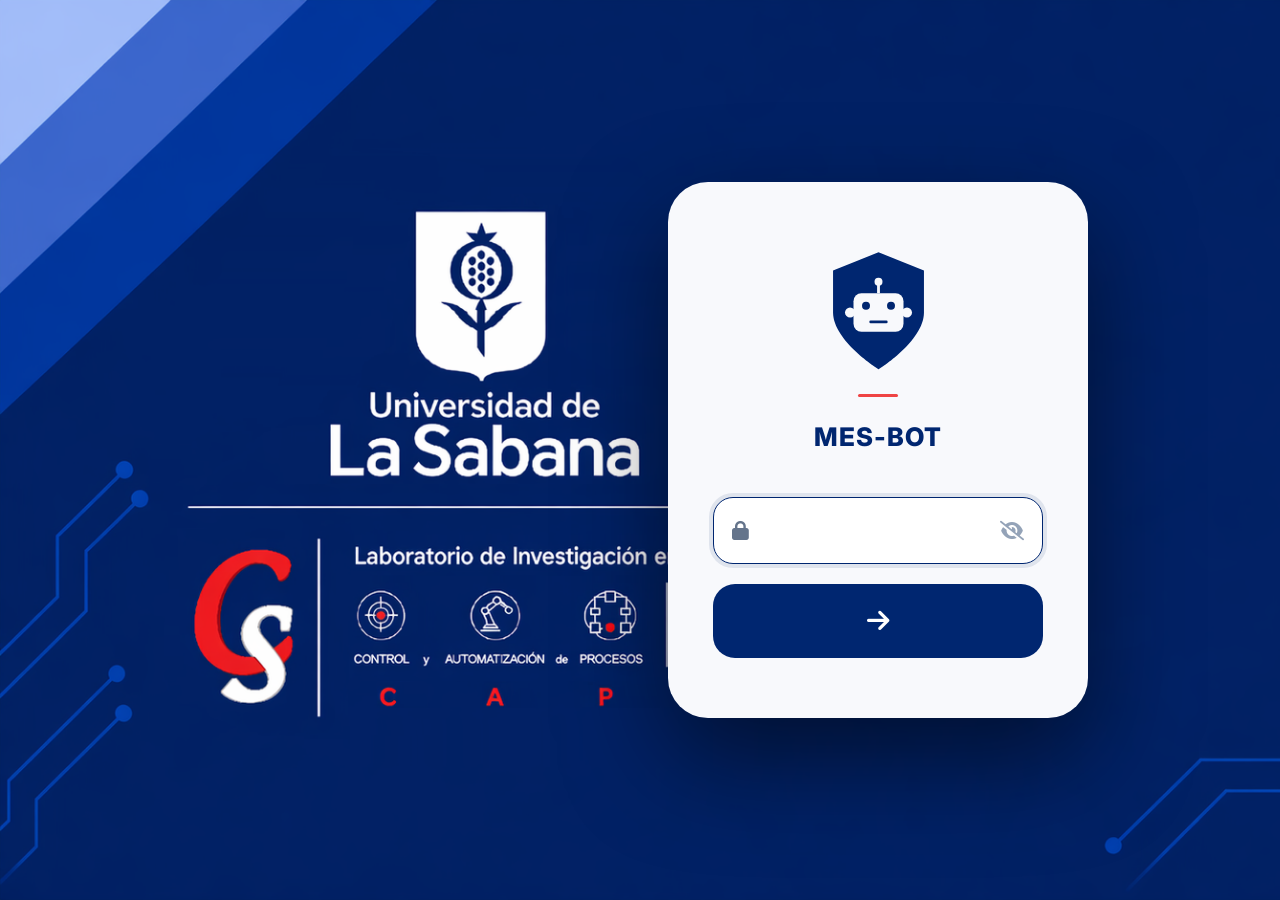
<file: assets/index.html>
<!DOCTYPE html>
<html lang="es">
<head>
  <meta charset="UTF-8">
  <meta name="viewport" content="width=device-width, initial-scale=1.0">
  <title data-i18n="auth.welcome_title">MesBot - Login</title>
  <link rel="preconnect" href="https://fonts.googleapis.com">
  <link rel="preconnect" href="https://fonts.gstatic.com" crossorigin>
  <link href="https://fonts.googleapis.com/css2?family=Outfit:wght@300;400;600;700&family=Inter:wght@300;400;500;600;700&display=swap" rel="stylesheet">
  <link rel="stylesheet" href="https://cdnjs.cloudflare.com/ajax/libs/font-awesome/6.0.0/css/all.min.css">
  <link rel="stylesheet" href="common/css/theme.css">
  <link rel="stylesheet" href="common/css/responsive.css">
  <style>
     
    *, *::before, *::after { box-sizing: border-box; }

    html, body {
      margin: 0;
      padding: 0;
      width: 100%;
      max-width: 100%;
      overflow-x: hidden;
      font-family: var(--font-inter);
    }

     
    body {
      min-height: 100vh;
      min-height: 100dvh;  
      background-image: url('common/img/auth_background.png');
      background-size: cover;
      background-position: center top;
      background-repeat: no-repeat;
      background-color: #001a4d;
      display: flex;
      flex-direction: column;
      justify-content: flex-end;  
    }

     
    .login-container {
      width: 100%;
      padding: 0 16px 32px;
    }

     
    .login-card {
      width: 100%;
      background: rgba(248, 249, 252, 0.97);
      backdrop-filter: blur(12px);
      -webkit-backdrop-filter: blur(12px);
      padding: 40px 28px 36px;
      border-radius: 32px;
      box-shadow: 0 -8px 40px rgba(0, 0, 0, 0.35), 0 40px 60px rgba(0, 0, 0, 0.4);
      text-align: center;
      animation: cardRiseUp 0.7s cubic-bezier(0.16, 1, 0.3, 1);
    }

    @keyframes cardRiseUp {
      from { opacity: 0; transform: translateY(60px); }
      to   { opacity: 1; transform: translateY(0); }
    }

     
    .shield-icon-box {
      width: 100px;
      height: 100px;
      margin: 0 auto 4px;
      display: flex;
      align-items: center;
      justify-content: center;
    }

    .shield-icon-box svg {
      width: 90px;
      height: 90px;
    }

     
    .accent-line {
      width: 40px;
      height: 3px;
      background: #ef4444;
      margin: 12px auto 24px;
      border-radius: 2px;
    }

     
    .login-card h2 {
      margin: 0 0 32px;
      font-family: var(--font-inter);
      font-size: 1.5rem;
      font-weight: 800;
      color: #002670;
      letter-spacing: 0.04em;
      text-transform: uppercase;
    }

     
    .input-group { margin-bottom: 20px; }

    .input-wrapper {
      display: flex;
      align-items: center;
      background: #fff;
      border: 1.5px solid #d1d5db;
      border-radius: 20px;
      padding: 4px 18px;
      transition: all 0.25s ease;
    }

    .input-wrapper:focus-within {
      border-color: #002670;
      box-shadow: 0 0 0 4px rgba(0, 38, 112, 0.1);
    }

    .input-wrapper i.fa-lock {
      color: #64748b;
      font-size: 1.2rem;
      margin-right: 14px;
      flex-shrink: 0;
    }

    .input-wrapper input {
      flex: 1;
      min-width: 0;
      padding: 18px 0;
      border: none;
      font-size: 1.1rem;
      letter-spacing: 0.25em;
      outline: none;
      background: transparent;
      color: #1e293b;
    }

    .input-wrapper i.fa-eye-slash,
    .input-wrapper i.fa-eye {
      color: #94a3b8;
      font-size: 1.2rem;
      cursor: pointer;
      margin-left: 10px;
      flex-shrink: 0;
    }

     
    .login-btn {
      width: 100%;
      padding: 22px;
      background: #002670;
      color: #fff;
      border: none;
      border-radius: 22px;
      font-size: 1.5rem;
      cursor: pointer;
      transition: all 0.25s ease;
      display: flex;
      align-items: center;
      justify-content: center;
      -webkit-tap-highlight-color: transparent;
    }

    .login-btn:active {
      transform: scale(0.97);
      background: #001a4d;
    }

     
    #login-error {
      color: #ef4444;
      font-size: 0.9rem;
      font-weight: 600;
      margin-bottom: 18px;
      display: none;
    }

     
    @media (max-width: 900px), (orientation: portrait) and (max-width: 1024px) {
      body {
        flex-direction: column;
        justify-content: flex-end;
        align-items: stretch;
        padding: 0;
        background-image: url('common/img/auth_background_vertical.png');
        background-size: cover;
        background-position: top center;
        background-repeat: no-repeat;
        overflow: hidden;
      }

      .login-container {
        width: 100%;
        max-width: 100%;
        padding: 0 16px 32px;
      }

      .login-card {
        width: 100%;
        animation: cardRiseUp 0.7s cubic-bezier(0.16, 1, 0.3, 1);
        background: rgba(248, 249, 252, 0.97);
        backdrop-filter: blur(12px);
        -webkit-backdrop-filter: blur(12px);
        padding: 36px 24px 32px;
        border-radius: 28px 28px 0 0;
        margin-bottom: 0;
        box-shadow: 0 -12px 40px rgba(0, 0, 0, 0.4);
      }

      @keyframes cardRiseUp {
        from { opacity: 0; transform: translateY(60px); }
        to   { opacity: 1; transform: translateY(0); }
      }
    }

    @media (max-width: 480px) {
      .login-card h2 { font-size: 1.3rem; margin-bottom: 24px; }
      .shield-icon-box, .shield-icon-box svg { width: 86px; height: 86px; }
      .login-btn { padding: 18px; font-size: 1.3rem; }
    }

     
    @media (min-width: 901px) and (orientation: landscape) {
      body {
        flex-direction: row;
        align-items: center;
        justify-content: flex-end;
        padding: 0 15% 0 0;
        background-image: url('common/img/auth_background.png');
        background-size: cover;
        background-position: left center;
        background-color: #001a4d;
        overflow: hidden;
      }

      .login-container {
        width: auto;
        max-width: 460px;
        padding: 0;
      }

      .login-card {
        width: 420px;
        padding: 60px 45px;
        border-radius: 40px;
        background: #f8f9fc;
        backdrop-filter: none;
        -webkit-backdrop-filter: none;
        box-shadow: 0 40px 100px rgba(0, 0, 0, 0.5);
        animation: cardSlideIn 0.8s cubic-bezier(0.16, 1, 0.3, 1);
      }

      @keyframes cardSlideIn {
        from { opacity: 0; transform: translateX(50px); }
        to   { opacity: 1; transform: translateX(0); }
      }

      .shield-icon-box { width: 140px; height: 140px; }
      .shield-icon-box svg { width: 125px; height: 125px; }
      .login-card h2 { font-size: 1.6rem; margin-bottom: 45px; }
      .login-btn { padding: 24px; font-size: 1.6rem; }
      .login-btn:hover {
        background: #001a4d;
        transform: translateY(-2px);
        box-shadow: 0 10px 25px rgba(0, 38, 112, 0.3);
      }
    }
  </style>
</head>
<body>

  <div class="login-container">
    <div class="login-card">
      <div class="shield-icon-box">
        <svg viewBox="0 0 100 110" xmlns="http://www.w3.org/2000/svg">
          <path d="M50 2 L10 18 V55 C10 80 50 105 50 105 C50 105 90 80 90 55 V18 L50 2 Z" fill="#002670"/>
          <rect x="28" y="38" width="44" height="34" rx="7" fill="#f8f9fc"/>
          <circle cx="39" cy="49" r="3.5" fill="#002670"/>
          <circle cx="61" cy="49" r="3.5" fill="#002670"/>
          <rect x="42" y="62" width="16" height="2.5" rx="1" fill="#002670"/>
          <line x1="50" y1="38" x2="50" y2="28" stroke="#f8f9fc" stroke-width="2.5"/>
          <circle cx="50" cy="28" r="3.5" fill="#f8f9fc"/>
          <circle cx="25" cy="55" r="4.5" fill="#f8f9fc"/>
          <circle cx="75" cy="55" r="4.5" fill="#f8f9fc"/>
        </svg>
      </div>

      <div class="accent-line"></div>

      <h2 data-i18n="auth.login_title">MES-BOT</h2>

      <div id="login-error" data-i18n="auth.login_error">Acceso denegado</div>

      <form id="login-form">
        <div class="input-group">
          <div class="input-wrapper">
            <i class="fas fa-lock"></i>
            <input type="password" id="password-input" required autofocus autocomplete="current-password">
            <i class="fas fa-eye-slash" id="toggle-password"></i>
          </div>
        </div>
        <button type="submit" class="login-btn">
          <i class="fas fa-arrow-right"></i>
        </button>
      </form>
    </div>
  </div>

  <script src="common/libs/language_manager.js"></script>
  <script>
    document.addEventListener("DOMContentLoaded", async () => {
      if (window.langManager) await window.langManager.ready;

      const loginForm = document.getElementById('login-form');
      const passwordInput = document.getElementById('password-input');
      const loginError = document.getElementById('login-error');
      const togglePassword = document.getElementById('toggle-password');

      togglePassword.addEventListener('click', () => {
        const type = passwordInput.getAttribute('type') === 'password' ? 'text' : 'password';
        passwordInput.setAttribute('type', type);
        togglePassword.classList.toggle('fa-eye');
        togglePassword.classList.toggle('fa-eye-slash');
      });

      sessionStorage.removeItem('mesbot_auth');

      loginForm.addEventListener('submit', (e) => {
        e.preventDefault();
        const pwd = passwordInput.value;
        if (pwd === 'M123') {
          sessionStorage.setItem('mesbot_auth', 'granted');
          loginError.style.display = 'none';
          window.location.href = 'main/index.html';
        } else {
          loginError.style.display = 'block';
          passwordInput.value = '';
          passwordInput.focus();
        }
      });
    });
  </script>
</body>
</html>
</file>
<file: assets/common/css/theme.css>
*, *::before, *::after {
    box-sizing: border-box;
}

:root {
     
    --sabana-blue: #002B7A;  
     
    --sabana-blue: #003291;
    --sabana-bg: #E2E8F0;
    --sabana-card: rgba(255, 255, 255, 0.75);
    --sabana-text: #0F172A;  
    --sabana-accent: #003291;
    --sabana-gold: #C5A059;
    --sabana-success: #16A34A;
    --sabana-error: #DC2626;
    --glass-blur: blur(10px);
    
     
    --bg-dark: #0d1117;
    --surface-dark: #161b22;
    --border-dark: rgba(255, 255, 255, 0.08);
    --text-dark: #e6edf3;
    --text-dim-dark: #7d8590;

     
    --font-outfit: 'Outfit', sans-serif;
    --font-inter: 'Inter', sans-serif;

     
    --shadow: 0 10px 30px rgba(0, 50, 145, 0.15);
    --shadow-dark: 0 4px 24px rgba(0, 0, 0, 0.5);
    --transition: all 0.3s cubic-bezier(0.4, 0, 0.2, 1);
    --radius: 14px;
    --radius-lg: 24px;
    --glass: blur(12px);
}

 
.sabana-bg-pattern {
    background-color: transparent;
    position: relative;
    overflow-x: hidden;
     
    padding-top: clamp(72px, 10vw, 122px);
    isolation: isolate;
}

.sabana-bg-pattern::before {
    content: "";
    position: fixed;
    top: 50%; left: 50%;
    transform: translate(-50%, -50%);
    width: 100vw;
    height: 100vh;
    background-image: url('../img/logo.png');
    background-size: cover;
    background-repeat: no-repeat;
    background-position: center;
    opacity: 1.0;
    z-index: -1;
    pointer-events: none;
    filter: drop-shadow(0 0 20px rgba(255,255,255,0.4));
    transition: opacity 0.6s ease;
}

 
.sabana-bg-active::before {
    background-image: url('../img/background.png');
    opacity: 1;
    filter: none;
}

 
.sabana-bg-pattern::after {
    content: "";
    position: fixed;
    top: 0; left: 0; width: 100vw; height: 100vh;
    background: rgba(0, 0, 0, 0.45);  
    backdrop-filter: blur(8px);  
    z-index: -1;
    opacity: 0;
    transition: opacity 0.8s ease;
    pointer-events: none;
}

.sabana-bg-active::after {
    opacity: 1;
}

 
.unified-header {
    box-sizing: border-box;
    background: var(--sabana-blue);
    padding: 12px 80px;
    display: flex;
    align-items: center;
    justify-content: space-between;
    color: white;
    min-height: 110px;
    position: fixed;
    top: 0;
    left: 0;
    width: 100%;
    z-index: 1000;
    box-shadow: 0 4px 20px rgba(0, 0, 0, 0.3);
}

 
.header-right-zone {
    display: flex;
    align-items: center;
    gap: 12px;
    z-index: 2;
}

 
.hamburger-btn {
    display: none;
    background: rgba(255, 255, 255, 0.15);
    border: 1px solid rgba(255, 255, 255, 0.25);
    color: white;
    width: 44px;
    height: 44px;
    border-radius: 12px;
    font-size: 1.2rem;
    cursor: pointer;
    align-items: center;
    justify-content: center;
    transition: background 0.2s;
    -webkit-tap-highlight-color: transparent;
}

.hamburger-btn:active { background: rgba(255,255,255,0.3); }

 
.mobile-menu {
    display: none;
    position: fixed;
    top: 0;
    left: 0;
    right: 0;
    z-index: 999;
    transform: translateY(-100%);
    transition: transform 0.35s cubic-bezier(0.4, 0, 0.2, 1);
    background: var(--sabana-blue);
    box-shadow: 0 8px 30px rgba(0, 0, 0, 0.4);
    border-radius: 0 0 24px 24px;
}

.mobile-menu.open {
    transform: translateY(0);
}

.mobile-menu-inner {
    padding: 80px 24px 28px;  
}

.mobile-menu-logos {
    display: flex;
    align-items: center;
    gap: 20px;
    padding-bottom: 20px;
    border-bottom: 1px solid rgba(255,255,255,0.15);
    margin-bottom: 20px;
}

.mobile-menu-logos img {
    height: 36px;
    filter: brightness(1.2);
}

 
.mobile-telemetry {
    display: flex;
    align-items: center;
    justify-content: space-around;
    background: rgba(255, 255, 255, 0.15);
    border: 1px solid rgba(255, 255, 255, 0.25);
    border-radius: 16px;
    padding: 16px;
    margin-bottom: 24px;
    flex-wrap: wrap;
    box-shadow: inset 0 2px 10px rgba(0,0,0,0.1);
}

.mobile-telemetry .h-tel-dot {
    width: 9px;
    height: 9px;
    border-radius: 50%;
    background: #64748b;
    flex-shrink: 0;
}

.mobile-telemetry .h-tel-dot.live {
    background: #22c55e;
    box-shadow: 0 0 6px #22c55e;
}

.mobile-tel-item {
    display: flex;
    gap: 5px;
    align-items: baseline;
}

.mobile-tel-label {
    font-family: var(--font-inter);
    font-size: 0.62rem;
    font-weight: 700;
    color: rgba(255,255,255,0.55);
    letter-spacing: 0.08em;
    text-transform: uppercase;
}

.mobile-tel-val {
    font-family: var(--font-inter);
    font-size: 0.85rem;
    font-weight: 600;
    color: white;
}

.mobile-menu-actions {
    display: grid;
    grid-template-columns: repeat(4, minmax(0, 1fr));
    gap: 10px;
}

.mobile-action-btn {
    display: flex;
    align-items: center;
    justify-content: center;
    background: rgba(255,255,255,0.12);
    border: 1px solid rgba(255,255,255,0.2);
    border-radius: 14px;
    color: white;
    font-family: var(--font-inter);
    font-size: 0.8rem;
    font-weight: 600;
    padding: 12px;
    cursor: pointer;
    transition: background 0.2s;
    -webkit-tap-highlight-color: transparent;
    min-height: 58px;
}

.mobile-action-btn i {
    font-size: 1.35rem;
}

.mobile-action-btn span {
    display: none;
}

.mobile-action-btn:active { background: rgba(255,255,255,0.25); }

 
.mobile-menu-overlay {
    display: none;
    position: fixed;
    inset: 0;
    background: rgba(0,0,0,0.5);
    z-index: 998;
    pointer-events: none;
    opacity: 0;
    transition: opacity 0.3s;
}

.mobile-menu-overlay.open {
    display: block;
    opacity: 1;
    pointer-events: auto;
}

 
.unified-header::after {
    content: '';
    position: absolute;
    bottom: -22px;
    left: 50%;
    transform: translateX(-50%);
    width: 40%;
    height: 22px;
    background: var(--sabana-blue);
    border-radius: 0 0 15px 15px;
    z-index: -1;
    clip-path: polygon(0% 0%, 5% 100%, 95% 100%, 100% 0%);
}

.unified-header .logo-group {
    display: flex;
    align-items: center;
    gap: 20px;
    z-index: 2;
}

.logo-group .brand-logo:first-child {
    border-right: 1px solid rgba(255, 255, 255, 0.2);
    padding-right: 20px;
}

.unified-header .header-center {
    display: flex;
    flex-direction: column;
    align-items: center;
    justify-content: center;
    text-align: center;
    position: absolute;  
    left: 50%;
    top: 0;
    height: 100%;
    transform: translateX(-50%);
    gap: 0;
    padding-top: 5px;  
    z-index: 2;
}

.unified-header .header-title {
    font-size: 1.8rem;  
    font-weight: 800;
    color: white;
    letter-spacing: 0.1em;
    font-family: var(--font-outfit);
    margin: 0;
    text-transform: uppercase;
    line-height: 1.2;
}

.unified-header .header-subtitle {
    font-size: 0.75rem;
    font-weight: 500;
    color: rgba(255, 255, 255, 0.9);
    margin: 6px auto 0;
    font-family: var(--font-inter);
    letter-spacing: 0.02em;
    max-width: 700px;
    line-height: 1.4;
    text-align: center;
    white-space: normal;
}

.unified-header .unified-nav {
    display: flex;
    justify-content: flex-end;
    align-items: center;
    background: rgba(255, 255, 255, 0.15);
    backdrop-filter: var(--glass-blur);
    padding: 8px 20px;
    border-radius: 40px;
    border: 1px solid rgba(255, 255, 255, 0.2);
    gap: 0;
    height: 52px;  
}

.unified-header .nav-item {
    padding: 0 18px;
    border-right: 1px solid rgba(255, 255, 255, 0.2);
    height: 100%;
    display: flex;
    align-items: center;
    justify-content: center;
    min-width: 44px;
}

.unified-header .nav-item span {
    display: none;  
}

.unified-header .nav-item:last-of-type {
    border-right: none;
}

 

.unified-header .brand-logo {
    height: 50px;  
    width: auto;
    filter: brightness(1.2);
}

.unified-header .brand-logo:hover {
    transform: scale(1.05);
}

 
.header-telemetry {
    display: flex !important;
    gap: 15px;
    position: absolute;
    bottom: -20px;  
    left: 50%;
    transform: translateX(-50%);
    width: max-content;
    font-family: var(--font-inter);
    font-size: 0.7rem;
    background: transparent;  
    padding: 2px 20px;
    align-items: center;
    height: 24px;
}

.h-tel-item {
    display: flex;
    align-items: center;
    gap: 6px;
    white-space: nowrap;
}

.h-tel-label {
    opacity: 1;
    font-weight: 700;
    color: #FFFFFF;
    text-transform: uppercase;
    font-size: 0.65rem;
}

.h-tel-val {
    font-weight: 700;
    color: #FFFFFF;
    margin-left: 2px;
}

.h-tel-item i {
    color: rgba(255, 255, 255, 0.9);
    margin-right: 4px;
    font-size: 0.7rem;
}

.h-tel-dot {
    width: 8px;
    height: 8px;
    border-radius: 50%;
    background: #475569;
}

@keyframes htel-pulse {
    0%, 100% { opacity: 1; }
    50% { opacity: 0.4; }
}

.h-tel-dot.live {
    background: #22c55e;
    box-shadow: 0 0 10px #22c55e;
    animation: htel-pulse 2s infinite;
}

 
body.in-iframe {
    height: 100vh !important;
    overflow: hidden;
}

body.in-iframe .unified-header {
    display: none !important;
}

body.in-iframe .container,
body.in-iframe main {
    height: 100vh !important;
    margin: 0 !important;
    padding: 0 !important;
    max-width: 100% !important;
}

 
.unified-lang-toggle {
    display: flex;
    align-items: center;
    background: rgba(255, 255, 255, 0.15);
    padding: 2px;
    border-radius: 20px;
    transition: all 0.3s ease;
    border: 1px solid rgba(255, 255, 255, 0.1);
}

.lang-toggle-btn {
    width: 32px;
    height: 32px;
    border-radius: 50%;
    border: none;
    background: transparent;
    cursor: pointer;
    overflow: hidden;
    padding: 0;
    display: flex;
    align-items: center;
    justify-content: center;
    transition: transform 0.2s ease;
}

.lang-toggle-btn:hover {
    transform: scale(1.1);
}

.lang-toggle-btn img {
    width: 100%;
    height: 100%;
    object-fit: cover;
}

 
.unified-nav {
    display: flex;
    align-items: center;
    gap: 20px;
}

.nav-item {
    color: white;
    text-decoration: none;
    font-size: 0.9rem;
    font-weight: 600;
    display: flex;
    align-items: center;
    gap: 8px;
    opacity: 1;
    font-size: 0.65rem;
    font-weight: 800;
    text-transform: uppercase;
    letter-spacing: 0.1em;
    gap: 8px;
    transition: var(--transition);
    cursor: pointer;
    background: transparent;
    border: none;
    font-family: var(--font-outfit);
}

.nav-item:hover {
    opacity: 1;
    transform: translateY(-1px);
}

.nav-item i {
    font-size: 1.6rem;  
    color: white;
}

@media (max-width: 600px) {
    .nav-item span {
        display: none;
    }
}

 
body.low-battery-alert::after {
    content: '';
    position: fixed;
    top: 0; left: 0; right: 0; bottom: 0;
    pointer-events: none;
    box-shadow: inset 0 0 60px rgba(239, 68, 68, 0.8);
    z-index: 9999;
    animation: lowBattPulse 1.5s infinite alternate;
}

@keyframes lowBattPulse {
    0% { box-shadow: inset 0 0 20px rgba(239, 68, 68, 0.4); }
    100% { box-shadow: inset 0 0 100px rgba(239, 68, 68, 0.9); }
}
</file>
<file: assets/common/css/responsive.css>
@media (max-width: 1100px) {
    .unified-header { padding: 0 24px; }
    .unified-header .header-title { font-size: 1.4rem; }
    .unified-header .brand-logo { height: 38px; }
    .unified-header .unified-nav { padding: 8px 14px; }
    .unified-header .nav-item { padding: 0 12px; }
}

 
@media (max-width: 768px) {
    .sabana-bg-pattern {
        padding-top: 164px;
    }

    .unified-header {
        padding: 12px 14px 14px;
        min-height: 148px;
        flex-direction: column;
        justify-content: flex-start;
        align-items: stretch;
        gap: 8px;
    }

    .unified-header::after {
        display: none;  
    }

     
    #header-logo-group {
        display: none;
    }

     
    #desktop-nav {
        display: none !important;
    }

     
    .hamburger-btn {
        display: flex !important;
    }

    .header-right-zone {
        position: absolute;
        top: 12px;
        right: 14px;
        z-index: 3;
    }

     

    .mobile-menu {
        display: block;
    }

    .unified-header .header-center {
        position: static;
        left: auto;
        top: auto;
        height: auto;
        transform: none;
        width: 100%;
        max-width: none;
        padding: 0 58px 0 0;
        align-items: flex-start;
        text-align: left;
        gap: 6px;
    }

     
    .unified-header .header-title {
        font-size: clamp(1.12rem, 5vw, 1.45rem);
        letter-spacing: 0.04em;
        line-height: 1.1;
    }

    .unified-header .header-subtitle {
        display: block;
        font-size: clamp(0.72rem, 3.3vw, 0.88rem);
        max-width: min(100%, 520px);
        line-height: 1.35;
        margin: 0;
        overflow-wrap: break-word;
    }

     
    .header-telemetry {
        display: flex !important;
        position: relative;
        left: auto;
        bottom: 0;
        transform: none;
        width: 100%;
        max-width: 100%;
        flex-wrap: wrap;
        gap: 6px 10px;
        font-size: 0.65rem;
        margin-top: 2px;
        padding: 6px 0 0;
        height: auto;
    }

    .h-tel-item {
        min-width: 0;
        gap: 4px;
    }

    .h-tel-label {
        font-size: 0.58rem;
    }

    .h-tel-val {
        font-size: 0.68rem;
    }

    .h-tel-item:nth-child(n+4) {
        display: none;  
    }
}

 
@media (max-width: 480px) {
    .sabana-bg-pattern {
        padding-top: 182px;
    }

    .unified-header {
        padding: 12px 10px;
        min-height: 166px;
    }

    .header-right-zone {
        top: 10px;
        right: 10px;
    }

    .hamburger-btn {
        width: 42px;
        height: 42px;
    }

    .unified-header .header-center {
        padding-right: 50px;
    }

    .unified-header .header-title {
        font-size: 1.05rem;
    }

    .unified-header .header-subtitle {
        font-size: 0.72rem;
        line-height: 1.32;
    }

    .header-telemetry {
        display: grid !important;
        grid-template-columns: repeat(3, minmax(0, 1fr));
        gap: 6px;
    }

    .h-tel-item {
        align-items: center;
        justify-content: flex-start;
        overflow: hidden;
    }

    .h-tel-label,
    .h-tel-val {
        font-size: 0.58rem;
    }
}

 



@media (max-width: 900px) {
    .cards-container {
        grid-template-columns: repeat(auto-fit, minmax(240px, 1fr));
        gap: 18px;
        margin-top: 30px;
    }
}

@media (max-width: 600px) {
    #main-dashboard { padding: 16px 12px; }

    .cards-container {
        grid-template-columns: 1fr;
        gap: 14px;
        margin-top: 20px;
    }

    .nav-card {
        padding: 28px 20px;
        flex-direction: row;
        gap: 18px;
        align-items: center;
        justify-content: flex-start;
        text-align: left;
    }

    .nav-card .card-icon {
        width: 54px;
        height: 54px;
        font-size: 1.4rem;
        margin-bottom: 0;
        flex-shrink: 0;
    }

    .card-title { font-size: 1.1rem; margin-bottom: 4px; }
    .card-desc  { font-size: 0.85rem; max-width: none; }
}

 



@media (max-width: 900px) {
    .dashboard {
        grid-template-columns: repeat(2, 1fr) !important;
        gap: 12px !important;
        padding: 12px !important;
    }

    .card-dpad   { grid-column: span 2; }
    .card-camera { grid-column: span 2; }
}

@media (max-width: 500px) {
    .dashboard {
        grid-template-columns: 1fr !important;
    }

    .card-dpad   { grid-column: span 1; }
    .card-camera { grid-column: span 1; }

    .motor-btn {
        width: 64px !important;
        height: 50px !important;
    }
}

 



@media (max-width: 900px) {
    .main-content {
        flex-direction: column !important;
    }

    .center-content,
    .controls-section-right {
        width: 100% !important;
        max-width: 100% !important;
    }

    .controls-section-right {
        border-left: none !important;
        border-top: 1px solid rgba(0, 50, 145, 0.1);
        max-height: 300px;
        overflow-y: auto;
    }
}

@media (max-width: 600px) {
    .container { padding: 6px !important; }
    .frames-section-bottom { display: none; }
}

 



@media (max-width: 900px) {
    header.local-header {
        flex-direction: column;
        align-items: flex-start;
        gap: 14px;
        padding: 16px;
    }

    .user-grid {
        grid-template-columns: repeat(auto-fill, minmax(220px, 1fr)) !important;
        gap: 18px;
    }
}

@media (max-width: 480px) {
    .user-grid {
        grid-template-columns: 1fr !important;
        gap: 12px;
    }
}

 



@media (max-width: 768px) {
     
    body { overflow-x: hidden !important; max-width: 100vw !important; }
    img  { max-width: 100%; }

     
    .modal-content {
        width: 95vw !important;
        max-width: 95vw !important;
        margin: 0 auto;
        border-radius: 20px !important;
    }

     
    button, .nav-item, select, input[type="checkbox"] {
        min-height: 44px;
    }
}
</file>
